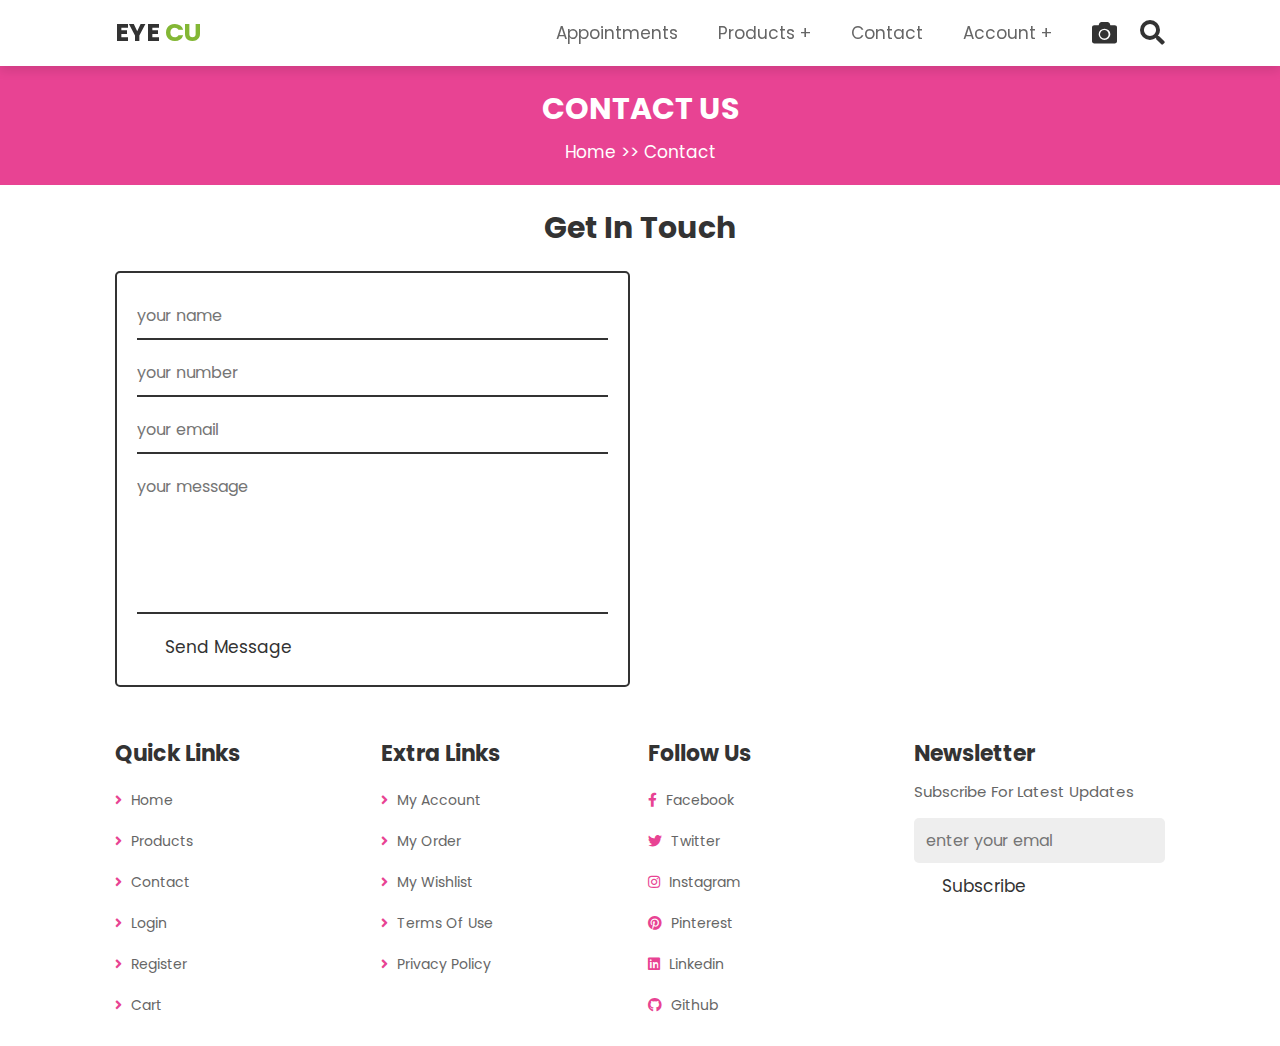
<file: Eye-CU/contact.html>
<!DOCTYPE html>
<html lang="en">
<head>
    <meta charset="UTF-8">
    <meta http-equiv="X-UA-Compatible" content="IE=edge">
    <meta name="viewport" content="width=device-width, initial-scale=1.0">
    <title>contact</title>

    <!-- font awesome cdn link  -->
    <link rel="stylesheet" href="https://cdnjs.cloudflare.com/ajax/libs/font-awesome/5.15.4/css/all.min.css">

    <!-- custom css file link  -->
    <link rel="stylesheet" href="css/style.css">

    <!-- custom js file link  -->
    <script src="js/script.js" defer></script>

</head>
<body>

<!-- header section starts  -->

<header class="header">

    <a href="home.html" class="logo">EYE <span>CU</span></a>

    <nav class="navbar">
        <ul>
            <li><a href="appointment.html">Appointments</a></li>
            <li><a href="#">products +</a>
                <ul>
                    <li><a href="eyeglasses.html">Eyeglasses</a></li>
                    <li><a href="sunglasses.html">Sunglasses</a></li>
                </ul>
            </li>
            <li><a href="contact.html">contact</a></li>
            <li><a href="#">account +</a>
                <ul>
                    <li><a href="login.html">login</a></li>
                    <li><a href="register.html">register</a></li>
                </ul>
            </li>
        </ul>
    </nav>

    <div class="icons">
        <a href="camera.html" class="fa fa-camera"></a>
        <div id="menu-btn" class="fas fa-bars"></div>
        <div id="search-btn" class="fas fa-search"></div>
    </div>

    <form action="" class="search-form">
        <input type="search" name="" placeholder="search here..." id="search-box">
        <label for="search-box" class="fas fa-search"></label>
    </form>

</header>

<!-- header section ends -->

<!-- header section  -->

<section class="heading">
    <h1>contact us</h1>
    <p> <a href="home.html">home</a> >> contact </p>
</section>

<!-- header section -->

<!-- contact section starts  -->

<section class="contact">

    <h1 class="title"> get in touch </h1>

    <div class="row">

        <form action="">
            <input type="text" placeholder="your name" class="box">
            <input type="number" placeholder="your number" class="box">
            <input type="email" placeholder="your email" class="box">
            <textarea name="" placeholder="your message" id="" cols="30" rows="10"></textarea>
            <input type="submit" value="send message" class="btn">
        </form>

        <!-- <iframe class="map" src="https://www.google.com/maps/embed?pb=!1m18!1m12!1m3!1d15076.89592087332!2d72.8319697277345!3d19.14167056419224!2m3!1f0!2f0!3f0!3m2!1i1024!2i768!4f13.1!3m3!1m2!1s0x3be7b63aceef0c69%3A0x2aa80cf2287dfa3b!2sJogeshwari%20West%2C%20Mumbai%2C%20Maharashtra%20400047!5e0!3m2!1sen!2sin!4v1636210664473!5m2!1sen!2sin" allowfullscreen="" loading="lazy"></iframe> -->
        <iframe class='map' src="https://maps.google.com/maps?q=vatel,%20mauritius&t=&z=17&ie=UTF8&iwloc=&output=embed" frameborder="0" scrolling="no" marginheight="0" marginwidth="0"></iframe>
    </div>

</section>

<!-- contact section ends -->











<!-- footer section starts  -->

<section class="footer">

    <div class="box-container">

      <div class="box">
          <h3>quick links</h3>
          <a href="home.html"> <i class="fas fa-angle-right"></i> home</a>
          <a href="products.html"> <i class="fas fa-angle-right"></i> products</a>
          <a href="contact.html"> <i class="fas fa-angle-right"></i> contact</a>
          <a href="login.html"> <i class="fas fa-angle-right"></i> login</a>
          <a href="register.html"> <i class="fas fa-angle-right"></i> register</a>
          <a href="cart.html"> <i class="fas fa-angle-right"></i> cart</a>
      </div>

        <div class="box">
            <h3>extra links</h3>
            <a href="#"> <i class="fas fa-angle-right"></i> my account </a>
            <a href="#"> <i class="fas fa-angle-right"></i> my order </a>
            <a href="#"> <i class="fas fa-angle-right"></i> my wishlist </a>
            <a href="#"> <i class="fas fa-angle-right"></i> terms of use </a>
            <a href="#"> <i class="fas fa-angle-right"></i> privacy policy </a>
        </div>

        <div class="box">
            <h3>follow us</h3>
            <a href="#"> <i class="fab fa-facebook-f"></i> facebook </a>
            <a href="#"> <i class="fab fa-twitter"></i> twitter </a>
            <a href="#"> <i class="fab fa-instagram"></i> instagram </a>
            <a href="#"> <i class="fab fa-pinterest"></i> pinterest </a>
            <a href="#"> <i class="fab fa-linkedin"></i> linkedin </a>
            <a href="#"> <i class="fab fa-github"></i> github </a>
        </div>

        <div class="box">
            <h3>newsletter</h3>
            <p>subscribe for latest updates</p>
            <form action="">
                <input type="email" placeholder="enter your emal">
                <input type="submit" value="subscribe" class="btn">
            </form>
        </div>

    </div>


</section>

<!-- footer section ends -->

</body>
</html>
</file>
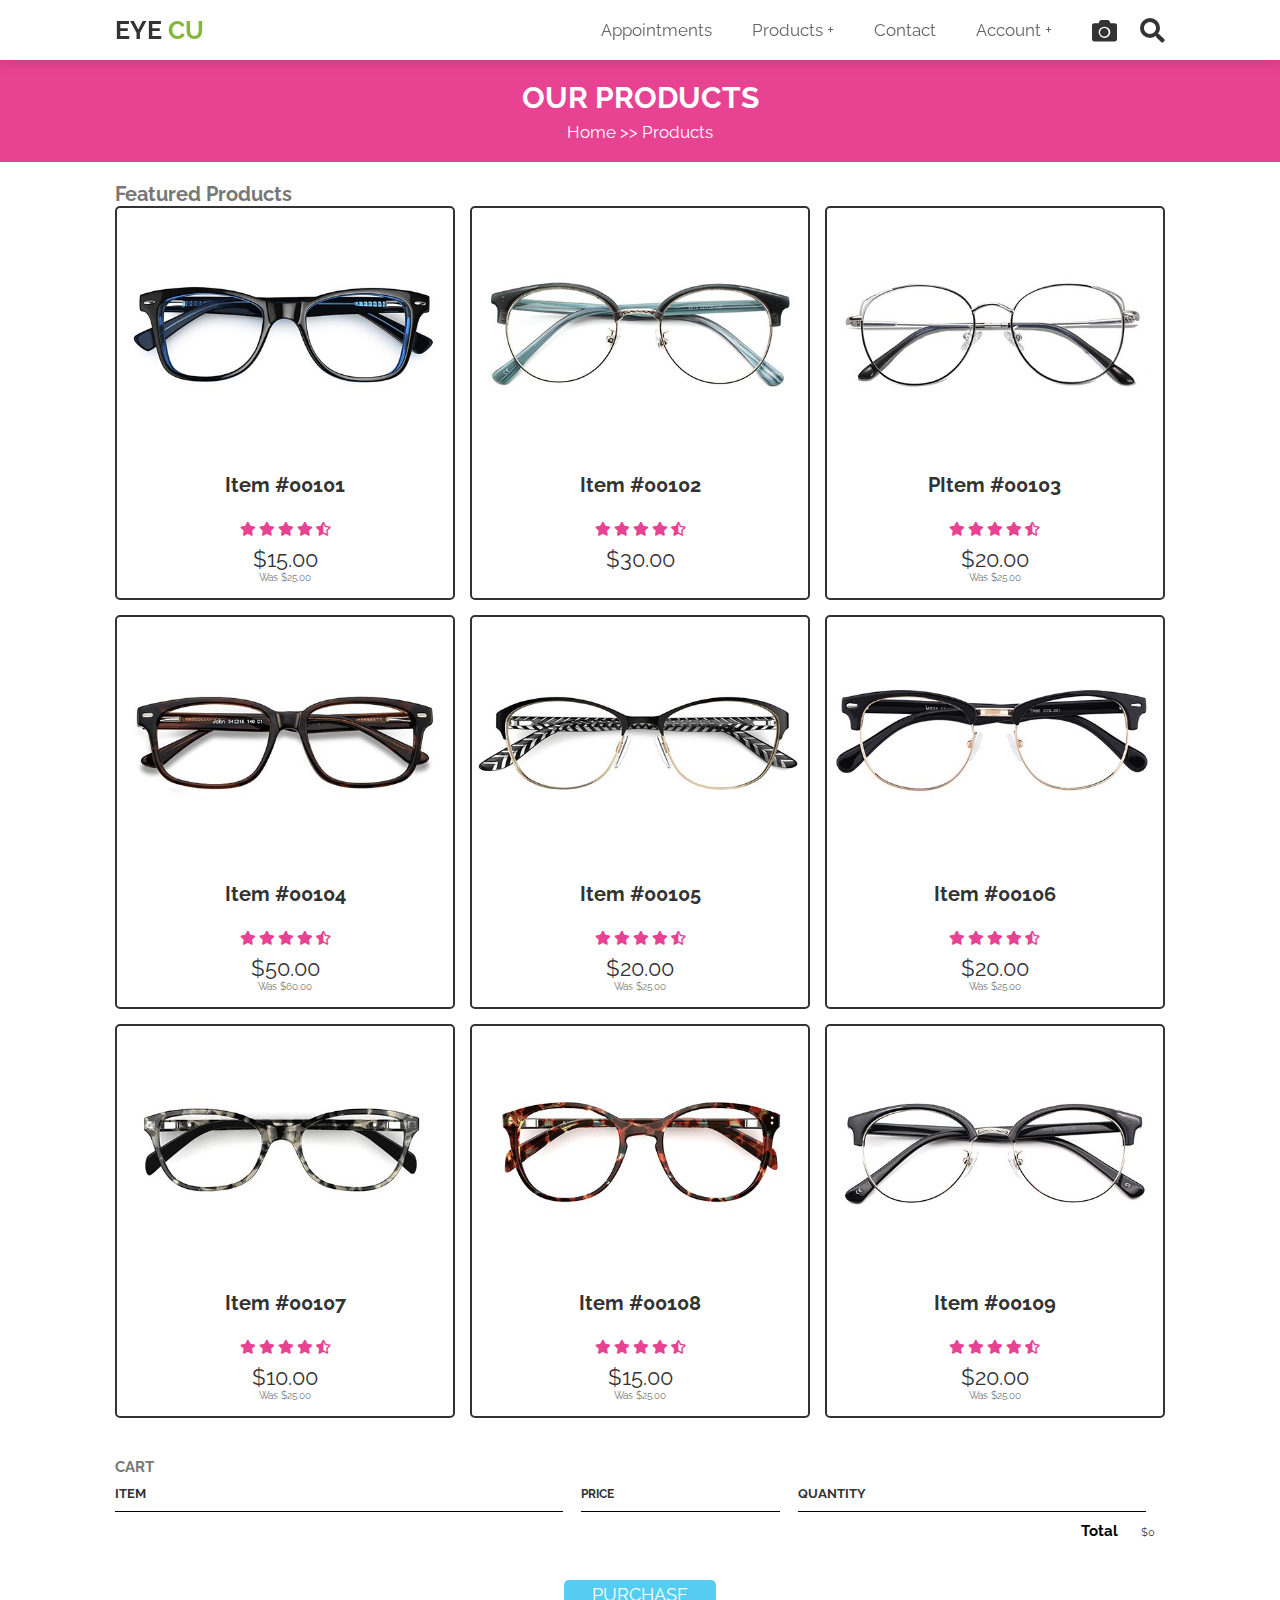
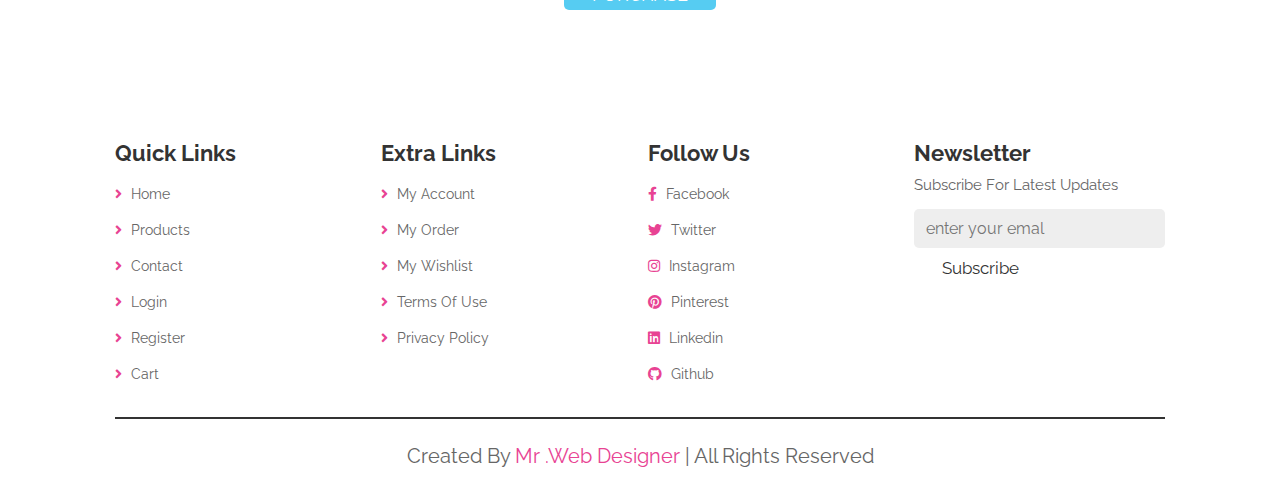
<file: Eye-CU/eyeglasses.html>
<!DOCTYPE html>
<html lang="en">
<head>
    <meta charset="UTF-8">
    <meta http-equiv="X-UA-Compatible" content="IE=edge">
    <meta name="viewport" content="width=device-width, initial-scale=1.0">
    <title>products</title>

    <!-- font awesome cdn link  -->
    <link rel="stylesheet" href="https://cdnjs.cloudflare.com/ajax/libs/font-awesome/5.15.4/css/all.min.css">

    <!-- custom css file link  -->
    <link rel="stylesheet" href="css/style.css">
    <link rel="stylesheet" href="css/cart.css">

    <!-- custom js file link  -->
    <script src="js/script.js" async></script>
    <script src="js/cart.js" async></script>

</head>
<body>

<!-- header section starts  -->

<header class="header">

    <a href="home.html" class="logo">EYE <span>CU</span></a>

    <nav class="navbar">
        <ul>
            <li><a href="appointment.html">Appointments</a></li>
            <li><a href="#">products +</a>
                <ul>
                    <li><a href="eyeglasses.html">Eyeglasses</a></li>
                    <li><a href="sunglasses.html">Sunglasses</a></li>
                </ul>
            </li>
            <li><a href="contact.html">contact</a></li>
            <li><a href="#">account +</a>
                <ul>
                    <li><a href="login.html">login</a></li>
                    <li><a href="register.html">register</a></li>
                </ul>
            </li>
        </ul>
    </nav>

    <div class="icons">
        <a href="camera.html" class="fa fa-camera"></a>
        <div id="menu-btn" class="fas fa-bars"></div>
        <div id="search-btn" class="fas fa-search"></div>
    </div>

    <form action="" class="search-form">
        <input type="search" name="" placeholder="search here..." id="search-box">
        <label for="search-box" class="fas fa-search"></label>
    </form>

</header>

<!-- header section ends -->

<!-- header section  -->

<section class="heading">
    <h1>our products</h1>
    <p> <a href="home.html">home</a> >> products </p>
</section>

<!-- header section -->

<!-- prodcuts section starts  -->

<section class="products">

    <h1 class="title_products"> featured products </h1>

    <div class="box-container" class="shop-items">

        <div class="box" class="shop-item">
            <div class="image">
                <div class="icons">
                    <button onclick="addToCartClicked(0)" class="btn btn-primary shop-item-button" type="button"><a class="fas fa-shopping-cart"></a></button>
                    <a href="#" class="fas fa-eye"></a>
                </div>
                <img src="images/product-1.jpg" alt="">
            </div>
            <div class="content">
                <h3 class="title">Item #00101</h3>
                <div class="stars">
                    <i class="fas fa-star"></i>
                    <i class="fas fa-star"></i>
                    <i class="fas fa-star"></i>
                    <i class="fas fa-star"></i>
                    <i class="fas fa-star-half-alt"></i>
                </div>
                <div class="price">$15.00 </div><span>was $25.00</span>
            </div>
        </div>

        <div class="box" class="shop-item">
            <div class="image">
                <div class="icons">
                   <button onclick="addToCartClicked(1)" class="btn btn-primary shop-item-button" type="button"><a class="fas fa-shopping-cart"></a></button>
                    <a href="#" class="fas fa-eye"></a>
                </div>
                <img src="images/product-2.jpg" alt="">
            </div>
            <div class="content">
                <h3 class="title">Item #00102</h3>
                <div class="stars">
                    <i class="fas fa-star"></i>
                    <i class="fas fa-star"></i>
                    <i class="fas fa-star"></i>
                    <i class="fas fa-star"></i>
                    <i class="fas fa-star-half-alt"></i>
                </div>
                <div class="price">$30.00 </div>
            </div>
        </div>

        <div class="box" class="shop-item">
            <div class="image">
                <div class="icons">
                    <button onclick="addToCartClicked(2)" class="btn btn-primary shop-item-button" type="button"><a class="fas fa-shopping-cart"></a></button>
                    <a href="#" class="fas fa-eye"></a>
                </div>
                <img src="images/product-3.jpg" alt="">
            </div>
            <div class="content">
                <h3 class="title">pItem #00103</h3>
                <div class="stars">
                    <i class="fas fa-star"></i>
                    <i class="fas fa-star"></i>
                    <i class="fas fa-star"></i>
                    <i class="fas fa-star"></i>
                    <i class="fas fa-star-half-alt"></i>
                </div>
                <div class="price">$20.00 </div><span>was $25.00</span>
            </div>
        </div>

        <div class="box" class="shop-item">
            <div class="image">
                <div class="icons">
                    <button onclick="addToCartClicked(3)" class="btn btn-primary shop-item-button" type="button"><a class="fas fa-shopping-cart"></a></button>
                    <a href="#" class="fas fa-eye"></a>
                </div>
                <img src="images/product-4.jpg" alt="">
            </div>
            <div class="content">
                <h3 class="title">Item #00104</h3>
                <div class="stars">
                    <i class="fas fa-star"></i>
                    <i class="fas fa-star"></i>
                    <i class="fas fa-star"></i>
                    <i class="fas fa-star"></i>
                    <i class="fas fa-star-half-alt"></i>
                </div>
                <div class="price">$50.00 </div><span>was $60.00</span>
            </div>
        </div>

        <div class="box" class="shop-item">
            <div class="image">
                <div class="icons">
                    <button onclick="addToCartClicked(4)" class="btn btn-primary shop-item-button" type="button"><a class="fas fa-shopping-cart"></a></button>
                    <a href="#" class="fas fa-eye"></a>
                </div>
                <img src="images/product-5.jpg" alt="">
            </div>
            <div class="content">
                <h3 class="title">Item #00105</h3>
                <div class="stars">
                    <i class="fas fa-star"></i>
                    <i class="fas fa-star"></i>
                    <i class="fas fa-star"></i>
                    <i class="fas fa-star"></i>
                    <i class="fas fa-star-half-alt"></i>
                </div>
                <div class="price">$20.00 </div><span>was $25.00</span>
            </div>
        </div>

        <div class="box" class="shop-item">
            <div class="image">
                <div class="icons">
                    <button onclick="addToCartClicked(5)" class="btn btn-primary shop-item-button" type="button"><a class="fas fa-shopping-cart"></a></button>
                    <a href="#" class="fas fa-eye"></a>
                </div>
                <img src="images/product-6.jpg" alt="">
            </div>
            <div class="content">
                <h3 class="title">Item #00106</h3>
                <div class="stars">
                    <i class="fas fa-star"></i>
                    <i class="fas fa-star"></i>
                    <i class="fas fa-star"></i>
                    <i class="fas fa-star"></i>
                    <i class="fas fa-star-half-alt"></i>
                </div>
                <div class="price">$20.00 </div><span>was $25.00</span>
            </div>
        </div>

        <div class="box" class="shop-item">
            <div class="image">
                <div class="icons">
                    <button onclick="addToCartClicked(6)" class="btn btn-primary shop-item-button" type="button"><a class="fas fa-shopping-cart"></a></button>
                    <a href="#" class="fas fa-eye"></a>
                </div>
                <img src="images/product-7.jpg" alt="">
            </div>
            <div class="content">
                <h3 class="title">Item #00107</h3>
                <div class="stars">
                    <i class="fas fa-star"></i>
                    <i class="fas fa-star"></i>
                    <i class="fas fa-star"></i>
                    <i class="fas fa-star"></i>
                    <i class="fas fa-star-half-alt"></i>
                </div>
                <div class="price">$10.00 </div><span>was $25.00</span>
            </div>
        </div>

        <div class="box" class="shop-item">
            <div class="image">
                <div class="icons">
                    <button onclick="addToCartClicked(7)" class="btn btn-primary shop-item-button" type="button"><a class="fas fa-shopping-cart"></a></button>
                    <a href="#" class="fas fa-eye"></a>
                </div>
                <img src="images/product-8.jpg" alt="">
            </div>
            <div class="content">
                <h3 class="title">Item #00108</h3>
                <div class="stars">
                    <i class="fas fa-star"></i>
                    <i class="fas fa-star"></i>
                    <i class="fas fa-star"></i>
                    <i class="fas fa-star"></i>
                    <i class="fas fa-star-half-alt"></i>
                </div>
                <div class="price">$15.00 </div><span>was $25.00</span>
            </div>
        </div>

        <div class="box" class="shop-item">
            <div class="image">
                <div class="icons">
                    <button onclick="addToCartClicked(8)" class="btn btn-primary shop-item-button" type="button"><a class="fas fa-shopping-cart"></a></button>
                    <a href="#" class="fas fa-eye"></a>
                </div>
                <img src="images/product-9.jpg" alt="">
            </div>
            <div class="content">
                <h3 class="title">Item #00109</h3>
                <div class="stars">
                    <i class="fas fa-star"></i>
                    <i class="fas fa-star"></i>
                    <i class="fas fa-star"></i>
                    <i class="fas fa-star"></i>
                    <i class="fas fa-star-half-alt"></i>
                </div>
                <div class="price">$20.00 </div><span>was $25.00</span>
            </div>
        </div>

    </div>

</section>

<!-- prodcuts section ends -->


<!-- cart section starts -->

<section class="container content-section">
            <h2 class="section-header">CART</h2>
            <div class="cart-row">
                <span class="cart-item cart-header cart-column">ITEM</span>
                <span class="cart-price cart-header cart-column">PRICE</span>
                <span class="cart-quantity cart-header cart-column">QUANTITY</span>
            </div>
            <div class="cart-items">
            </div>
            <div class="cart-total">
                <strong class="cart-total-title">Total</strong>
                <span class="cart-total-price">$0</span>
            </div>
            <button class="btn btn-primary btn-purchase" type="button" style="color: white;
    background-color: #56CCF2;">PURCHASE</button>
        </section>

<!-- cart section ends -->


<!-- footer section starts  -->

<section class="footer">

    <div class="box-container">

      <div class="box">
          <h3>quick links</h3>
          <a href="home.html"> <i class="fas fa-angle-right"></i> home</a>
          <a href="products.html"> <i class="fas fa-angle-right"></i> products</a>
          <a href="contact.html"> <i class="fas fa-angle-right"></i> contact</a>
          <a href="login.html"> <i class="fas fa-angle-right"></i> login</a>
          <a href="register.html"> <i class="fas fa-angle-right"></i> register</a>
          <a href="cart.html"> <i class="fas fa-angle-right"></i> cart</a>
      </div>

        <div class="box">
            <h3>extra links</h3>
            <a href="#"> <i class="fas fa-angle-right"></i> my account </a>
            <a href="#"> <i class="fas fa-angle-right"></i> my order </a>
            <a href="#"> <i class="fas fa-angle-right"></i> my wishlist </a>
            <a href="#"> <i class="fas fa-angle-right"></i> terms of use </a>
            <a href="#"> <i class="fas fa-angle-right"></i> privacy policy </a>
        </div>

        <div class="box">
            <h3>follow us</h3>
            <a href="#"> <i class="fab fa-facebook-f"></i> facebook </a>
            <a href="#"> <i class="fab fa-twitter"></i> twitter </a>
            <a href="#"> <i class="fab fa-instagram"></i> instagram </a>
            <a href="#"> <i class="fab fa-pinterest"></i> pinterest </a>
            <a href="#"> <i class="fab fa-linkedin"></i> linkedin </a>
            <a href="#"> <i class="fab fa-github"></i> github </a>
        </div>

        <div class="box">
            <h3>newsletter</h3>
            <p>subscribe for latest updates</p>
            <form action="">
                <input type="email" placeholder="enter your emal">
                <input type="submit" value="subscribe" class="btn">
            </form>
        </div>

    </div>

    <div class="credit"> created by <span>mr .web designer</span> | all rights reserved </div>

</section>

<!-- footer section ends -->

</body>
</html>
</file>
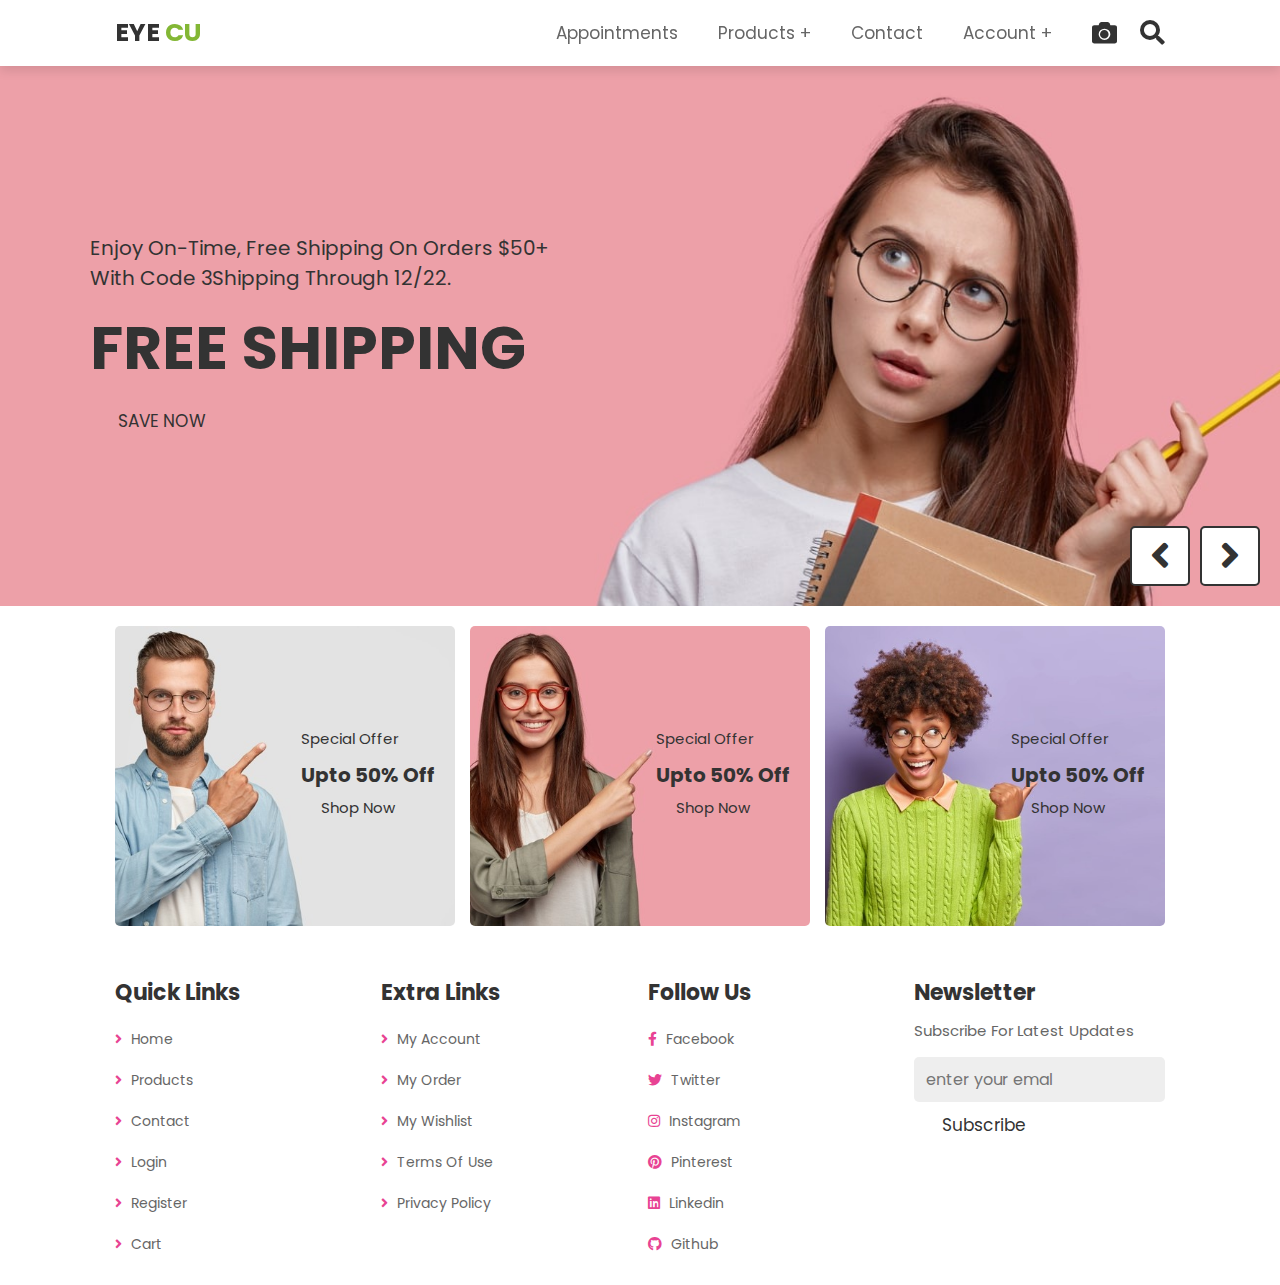
<file: Eye-CU/home.html>
<!DOCTYPE html>
<html lang="en">
<head>
    <meta charset="UTF-8">
    <meta http-equiv="X-UA-Compatible" content="IE=edge">
    <meta name="viewport" content="width=device-width, initial-scale=1.0">
    <title>home</title>

    <!-- font awesome cdn link  -->
    <link rel="stylesheet" href="https://cdnjs.cloudflare.com/ajax/libs/font-awesome/5.15.4/css/all.min.css">

    <!-- custom css file link  -->
    <link rel="stylesheet" href="css/style.css">

    <!-- custom js file link  -->
    <script src="js/script.js" defer></script>

</head>
<body>

<!-- header section starts  -->

<header class="header">

    <a href="home.html" class="logo">EYE <span>CU</span></a>

    <nav class="navbar">
        <ul>
            <li><a href="appointment.html">Appointments</a></li>
            <li><a href="#">products +</a>
                <ul>
                    <li><a href="eyeglasses.html">Eyeglasses</a></li>
                    <li><a href="sunglasses.html">Sunglasses</a></li>
                </ul>
            </li>
            <li><a href="contact.html">contact</a></li>
            <li><a href="#">account +</a>
                <ul>
                    <li><a href="login.html">login</a></li>
                    <li><a href="register.html">register</a></li>
                </ul>
            </li>
        </ul>
    </nav>

    <div class="icons">
        <a href="camera.html" class="fa fa-camera"></a>
        <div id="menu-btn" class="fas fa-bars"></div>
        <div id="search-btn" class="fas fa-search"></div>
    </div>

    <form action="" class="search-form">
        <input type="search" name="" placeholder="search here..." id="search-box">
        <label for="search-box" class="fas fa-search"></label>
    </form>

</header>

<!-- header section ends -->

<!-- home section starts      -->

<section class="home">

    <div class="slide active" style="background: url(images/home-bg-1.png) no-repeat;">
        <div class="content">
            <span>Enjoy on-time, free shipping on orders $50+ <br> with code 3Shipping through 12/22.</span>
            <h3>Free Shipping</h3>
            <a href="#" class="btn">SAVE NOW</a>
        </div>
    </div>

    <div class="slide" style="background: url(images/home-bg-2.png) no-repeat;">
        <div class="content">
            <span>Tag your Instagram photo with <br> #justgotoutfromEYECU for a chance <br> to be featured here.</span>
            <h3>Fan Favorites</h3>
            <a href="#" class="btn">shop now</a>
        </div>
    </div>

    <div class="slide" style="background: url(images/home-bg-3.png) no-repeat;">
        <div class="content">
            <span>Try our new Gift Cards</span>
            <h3>Holiday Gift <br> Guide 2021</h3>
            <a href="#" class="btn">shop now</a>
        </div>
    </div>

    <div id="next-slide" onclick="next()" class="fas fa-angle-right"></div>
    <div id="prev-slide" onclick="prev()" class="fas fa-angle-left"></div>

</section>

<!-- home section ends     -->

<!-- banner section starts  -->

<section class="banner">

    <div class="box">
        <img src="images/banner-1.jpg" alt="">
        <div class="content">
            <span>special offer</span>
            <h3>upto 50% off</h3>
            <a href="#" class="btn">shop now</a>
        </div>
    </div>

    <div class="box">
        <img src="images/banner-2.jpg" alt="">
        <div class="content">
            <span>special offer</span>
            <h3>upto 50% off</h3>
            <a href="#" class="btn">shop now</a>
        </div>
    </div>

    <div class="box">
        <img src="images/banner-3.jpg" alt="">
        <div class="content">
            <span>special offer</span>
            <h3>upto 50% off</h3>
            <a href="#" class="btn">shop now</a>
        </div>
    </div>

</section>

<!-- banner section ends -->











<!-- footer section starts  -->

<section class="footer">

    <div class="box-container">

        <div class="box">
            <h3>quick links</h3>
            <a href="home.html"> <i class="fas fa-angle-right"></i> home</a>
            <a href="products.html"> <i class="fas fa-angle-right"></i> products</a>
            <a href="contact.html"> <i class="fas fa-angle-right"></i> contact</a>
            <a href="login.html"> <i class="fas fa-angle-right"></i> login</a>
            <a href="register.html"> <i class="fas fa-angle-right"></i> register</a>
            <a href="cart.html"> <i class="fas fa-angle-right"></i> cart</a>
        </div>

        <div class="box">
            <h3>extra links</h3>
            <a href="#"> <i class="fas fa-angle-right"></i> my account </a>
            <a href="#"> <i class="fas fa-angle-right"></i> my order </a>
            <a href="#"> <i class="fas fa-angle-right"></i> my wishlist </a>
            <a href="#"> <i class="fas fa-angle-right"></i> terms of use </a>
            <a href="#"> <i class="fas fa-angle-right"></i> privacy policy </a>
        </div>

        <div class="box">
            <h3>follow us</h3>
            <a href="#"> <i class="fab fa-facebook-f"></i> facebook </a>
            <a href="#"> <i class="fab fa-twitter"></i> twitter </a>
            <a href="#"> <i class="fab fa-instagram"></i> instagram </a>
            <a href="#"> <i class="fab fa-pinterest"></i> pinterest </a>
            <a href="#"> <i class="fab fa-linkedin"></i> linkedin </a>
            <a href="#"> <i class="fab fa-github"></i> github </a>
        </div>

        <div class="box">
            <h3>newsletter</h3>
            <p>subscribe for latest updates</p>
            <form action="">
                <input type="email" placeholder="enter your emal">
                <input type="submit" value="subscribe" class="btn">
            </form>
        </div>

    </div>


</section>

<!-- footer section ends -->

</body>
</html>
</file>
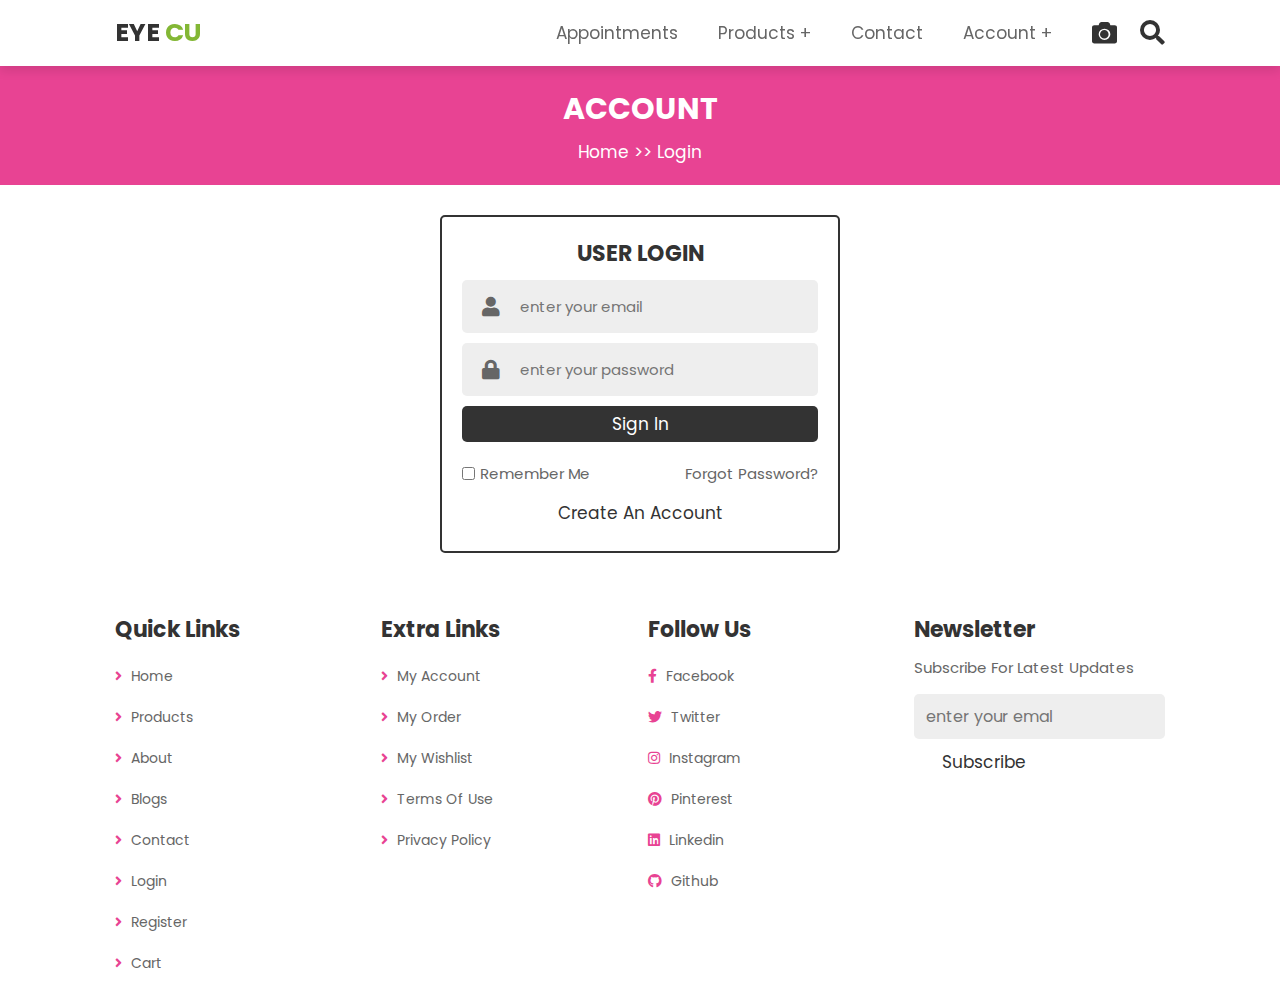
<file: Eye-CU/login.html>
<!DOCTYPE html>
<html lang="en">
<head>
    <meta charset="UTF-8">
    <meta http-equiv="X-UA-Compatible" content="IE=edge">
    <meta name="viewport" content="width=device-width, initial-scale=1.0">
    <title>login</title>

    <!-- font awesome cdn link  -->
    <link rel="stylesheet" href="https://cdnjs.cloudflare.com/ajax/libs/font-awesome/5.15.4/css/all.min.css">

    <!-- custom css file link  -->
    <link rel="stylesheet" href="css/style.css">

    <!-- custom js file link  -->
    <script src="js/script.js" defer></script>

</head>
<body>

<!-- header section starts  -->

<header class="header">

    <a href="home.html" class="logo">EYE <span>CU</span></a>

    <nav class="navbar">
        <ul>
            <li><a href="appointment.html">Appointments</a></li>
            <li><a href="#">products +</a>
                <ul>
                    <li><a href="eyeglasses.html">Eyeglasses</a></li>
                    <li><a href="sunglasses.html">Sunglasses</a></li>
                </ul>
            </li>
            <li><a href="contact.html">contact</a></li>
            <li><a href="#">account +</a>
                <ul>
                    <li><a href="login.html">login</a></li>
                    <li><a href="register.html">register</a></li>
                </ul>
            </li>
        </ul>
    </nav>

    <div class="icons">
        <a href="camera.html" class="fa fa-camera"></a>
        <div id="menu-btn" class="fas fa-bars"></div>
        <div id="search-btn" class="fas fa-search"></div>
    </div>

    <form action="" class="search-form">
        <input type="search" name="" placeholder="search here..." id="search-box">
        <label for="search-box" class="fas fa-search"></label>
    </form>

</header>

<!-- header section ends -->

<!-- header section  -->

<section class="heading">
    <h1>account</h1>
    <p> <a href="home.html">home</a> >> login </p>
</section>

<!-- header section -->

<!-- login form section starts -->

<section class="login-form">

    <form action="">
        <h3>user login</h3>
        <div class="inputBox">
            <span class="fas fa-user"></span>
            <input type="email" name="" placeholder="enter your email" id="">
        </div>
        <div class="inputBox">
            <span class="fas fa-lock"></span>
            <input type="password" name="" placeholder="enter your password" id="">
        </div>
        <input type="submit" value="sign in" class="btn">
        <div class="flex">
            <input type="checkbox" name="" id="remember-me">
            <label for="remember-me">remember me</label>
            <a href="#">forgot password?</a>
        </div>
        <a href="register.html" class="btn">create an account</a>
    </form>

</section>
<!-- login form section ends -->











<!-- footer section starts  -->

<section class="footer">

    <div class="box-container">

        <div class="box">
            <h3>quick links</h3>
            <a href="home.html"> <i class="fas fa-angle-right"></i> home</a>
            <a href="products.html"> <i class="fas fa-angle-right"></i> products</a>
            <a href="about.html"> <i class="fas fa-angle-right"></i> about</a>
            <a href="blogs.html"> <i class="fas fa-angle-right"></i> blogs</a>
            <a href="contact.html"> <i class="fas fa-angle-right"></i> contact</a>
            <a href="login.html"> <i class="fas fa-angle-right"></i> login</a>
            <a href="register.html"> <i class="fas fa-angle-right"></i> register</a>
            <a href="cart.html"> <i class="fas fa-angle-right"></i> cart</a>
        </div>

        <div class="box">
            <h3>extra links</h3>
            <a href="#"> <i class="fas fa-angle-right"></i> my account </a>
            <a href="#"> <i class="fas fa-angle-right"></i> my order </a>
            <a href="#"> <i class="fas fa-angle-right"></i> my wishlist </a>
            <a href="#"> <i class="fas fa-angle-right"></i> terms of use </a>
            <a href="#"> <i class="fas fa-angle-right"></i> privacy policy </a>
        </div>

        <div class="box">
            <h3>follow us</h3>
            <a href="#"> <i class="fab fa-facebook-f"></i> facebook </a>
            <a href="#"> <i class="fab fa-twitter"></i> twitter </a>
            <a href="#"> <i class="fab fa-instagram"></i> instagram </a>
            <a href="#"> <i class="fab fa-pinterest"></i> pinterest </a>
            <a href="#"> <i class="fab fa-linkedin"></i> linkedin </a>
            <a href="#"> <i class="fab fa-github"></i> github </a>
        </div>

        <div class="box">
            <h3>newsletter</h3>
            <p>subscribe for latest updates</p>
            <form action="">
                <input type="email" placeholder="enter your emal">
                <input type="submit" value="subscribe" class="btn">
            </form>
        </div>

    </div>


</section>

<!-- footer section ends -->

</body>
</html>
</file>
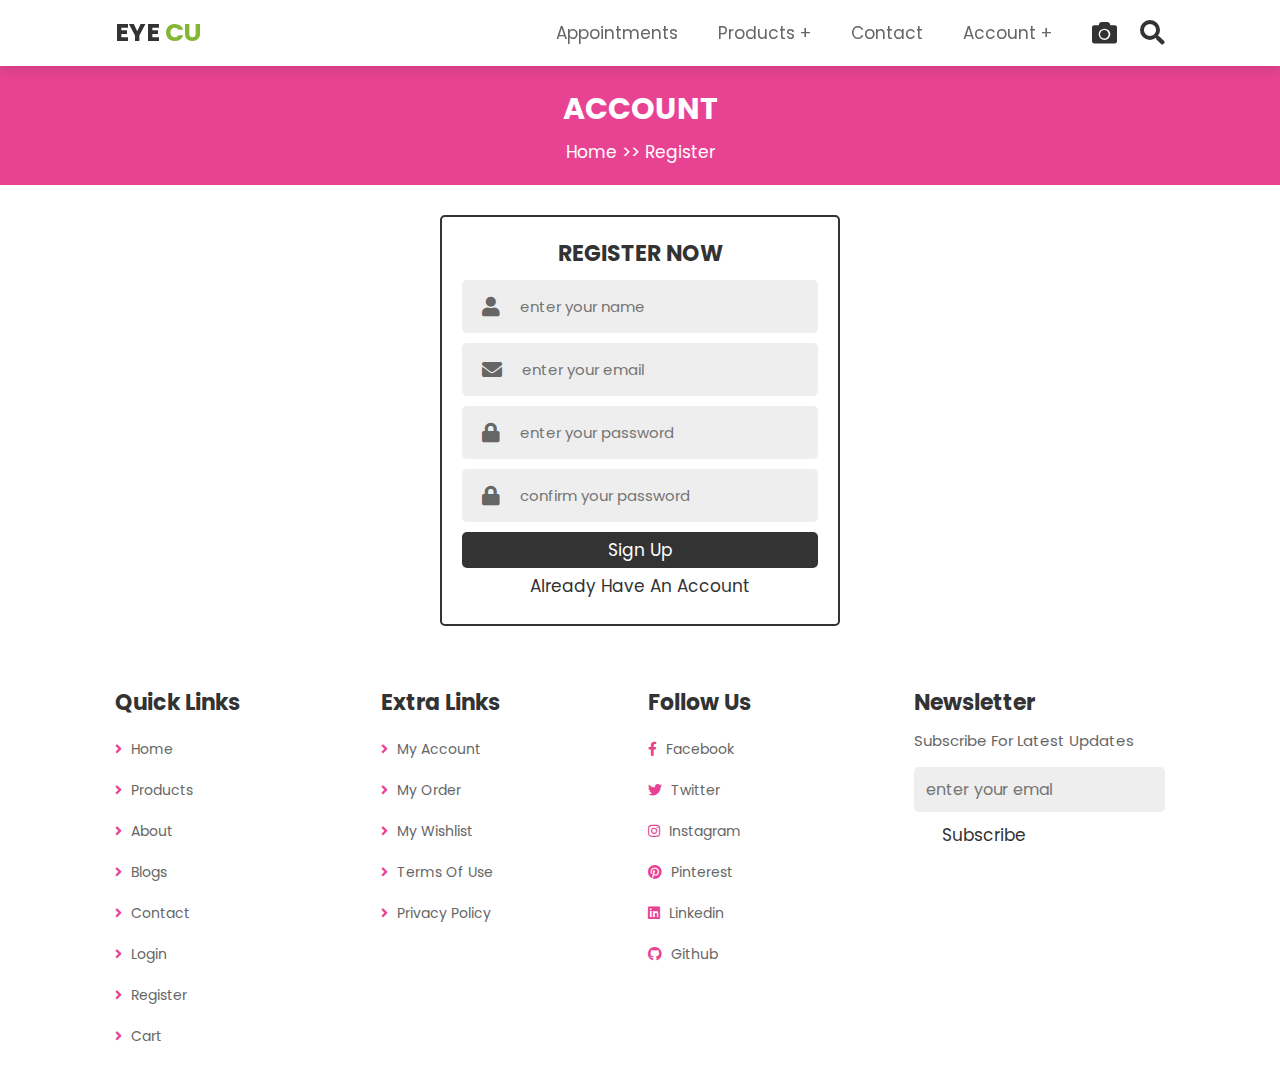
<file: Eye-CU/register.html>
<!DOCTYPE html>
<html lang="en">
<head>
    <meta charset="UTF-8">
    <meta http-equiv="X-UA-Compatible" content="IE=edge">
    <meta name="viewport" content="width=device-width, initial-scale=1.0">
    <title>register</title>

    <!-- font awesome cdn link  -->
    <link rel="stylesheet" href="https://cdnjs.cloudflare.com/ajax/libs/font-awesome/5.15.4/css/all.min.css">

    <!-- custom css file link  -->
    <link rel="stylesheet" href="css/style.css">

    <!-- custom js file link  -->
    <script src="js/script.js" defer></script>

</head>
<body>

<!-- header section starts  -->

<header class="header">

    <a href="home.html" class="logo">EYE <span>CU</span></a>

    <nav class="navbar">
        <ul>
            <li><a href="appointment.html">Appointments</a></li>
            <li><a href="#">products +</a>
                <ul>
                    <li><a href="eyeglasses.html">Eyeglasses</a></li>
                    <li><a href="sunglasses.html">Sunglasses</a></li>
                </ul>
            </li>
            <li><a href="contact.html">contact</a></li>
            <li><a href="#">account +</a>
                <ul>
                    <li><a href="login.html">login</a></li>
                    <li><a href="register.html">register</a></li>
                </ul>
            </li>
        </ul>
    </nav>

    <div class="icons">
        <a href="camera.html" class="fa fa-camera"></a>
        <div id="menu-btn" class="fas fa-bars"></div>
        <div id="search-btn" class="fas fa-search"></div>
    </div>

    <form action="" class="search-form">
        <input type="search" name="" placeholder="search here..." id="search-box">
        <label for="search-box" class="fas fa-search"></label>
    </form>

</header>

<!-- header section ends -->

<!-- header section  -->

<section class="heading">
    <h1>account</h1>
    <p> <a href="home.html">home</a> >> register </p>
</section>

<!-- header section -->

<!-- header section -->

<!-- register form section starts -->

<section class="register-form">

    <form action="">
        <h3>register now</h3>
        <div class="inputBox">
            <span class="fas fa-user"></span>
            <input type="text" name="" placeholder="enter your name" id="">
        </div>
        <div class="inputBox">
            <span class="fas fa-envelope"></span>
            <input type="email" name="" placeholder="enter your email" id="">
        </div>
        <div class="inputBox">
            <span class="fas fa-lock"></span>
            <input type="password" name="" placeholder="enter your password" id="">
        </div>
        <div class="inputBox">
            <span class="fas fa-lock"></span>
            <input type="password" name="" placeholder="confirm your password" id="">
        </div>
        <input type="submit" value="sign up" class="btn">
        <a href="login.html" class="btn">already have an account</a>
    </form>

</section>

<!-- register form section ends -->












<!-- footer section starts  -->

<section class="footer">

    <div class="box-container">

        <div class="box">
            <h3>quick links</h3>
            <a href="home.html"> <i class="fas fa-angle-right"></i> home</a>
            <a href="products.html"> <i class="fas fa-angle-right"></i> products</a>
            <a href="about.html"> <i class="fas fa-angle-right"></i> about</a>
            <a href="blogs.html"> <i class="fas fa-angle-right"></i> blogs</a>
            <a href="contact.html"> <i class="fas fa-angle-right"></i> contact</a>
            <a href="login.html"> <i class="fas fa-angle-right"></i> login</a>
            <a href="register.html"> <i class="fas fa-angle-right"></i> register</a>
            <a href="cart.html"> <i class="fas fa-angle-right"></i> cart</a>
        </div>

        <div class="box">
            <h3>extra links</h3>
            <a href="#"> <i class="fas fa-angle-right"></i> my account </a>
            <a href="#"> <i class="fas fa-angle-right"></i> my order </a>
            <a href="#"> <i class="fas fa-angle-right"></i> my wishlist </a>
            <a href="#"> <i class="fas fa-angle-right"></i> terms of use </a>
            <a href="#"> <i class="fas fa-angle-right"></i> privacy policy </a>
        </div>

        <div class="box">
            <h3>follow us</h3>
            <a href="#"> <i class="fab fa-facebook-f"></i> facebook </a>
            <a href="#"> <i class="fab fa-twitter"></i> twitter </a>
            <a href="#"> <i class="fab fa-instagram"></i> instagram </a>
            <a href="#"> <i class="fab fa-pinterest"></i> pinterest </a>
            <a href="#"> <i class="fab fa-linkedin"></i> linkedin </a>
            <a href="#"> <i class="fab fa-github"></i> github </a>
        </div>

        <div class="box">
            <h3>newsletter</h3>
            <p>subscribe for latest updates</p>
            <form action="">
                <input type="email" placeholder="enter your emal">
                <input type="submit" value="subscribe" class="btn">
            </form>
        </div>

    </div>


</section>

<!-- footer section ends -->

</body>
</html>
</file>
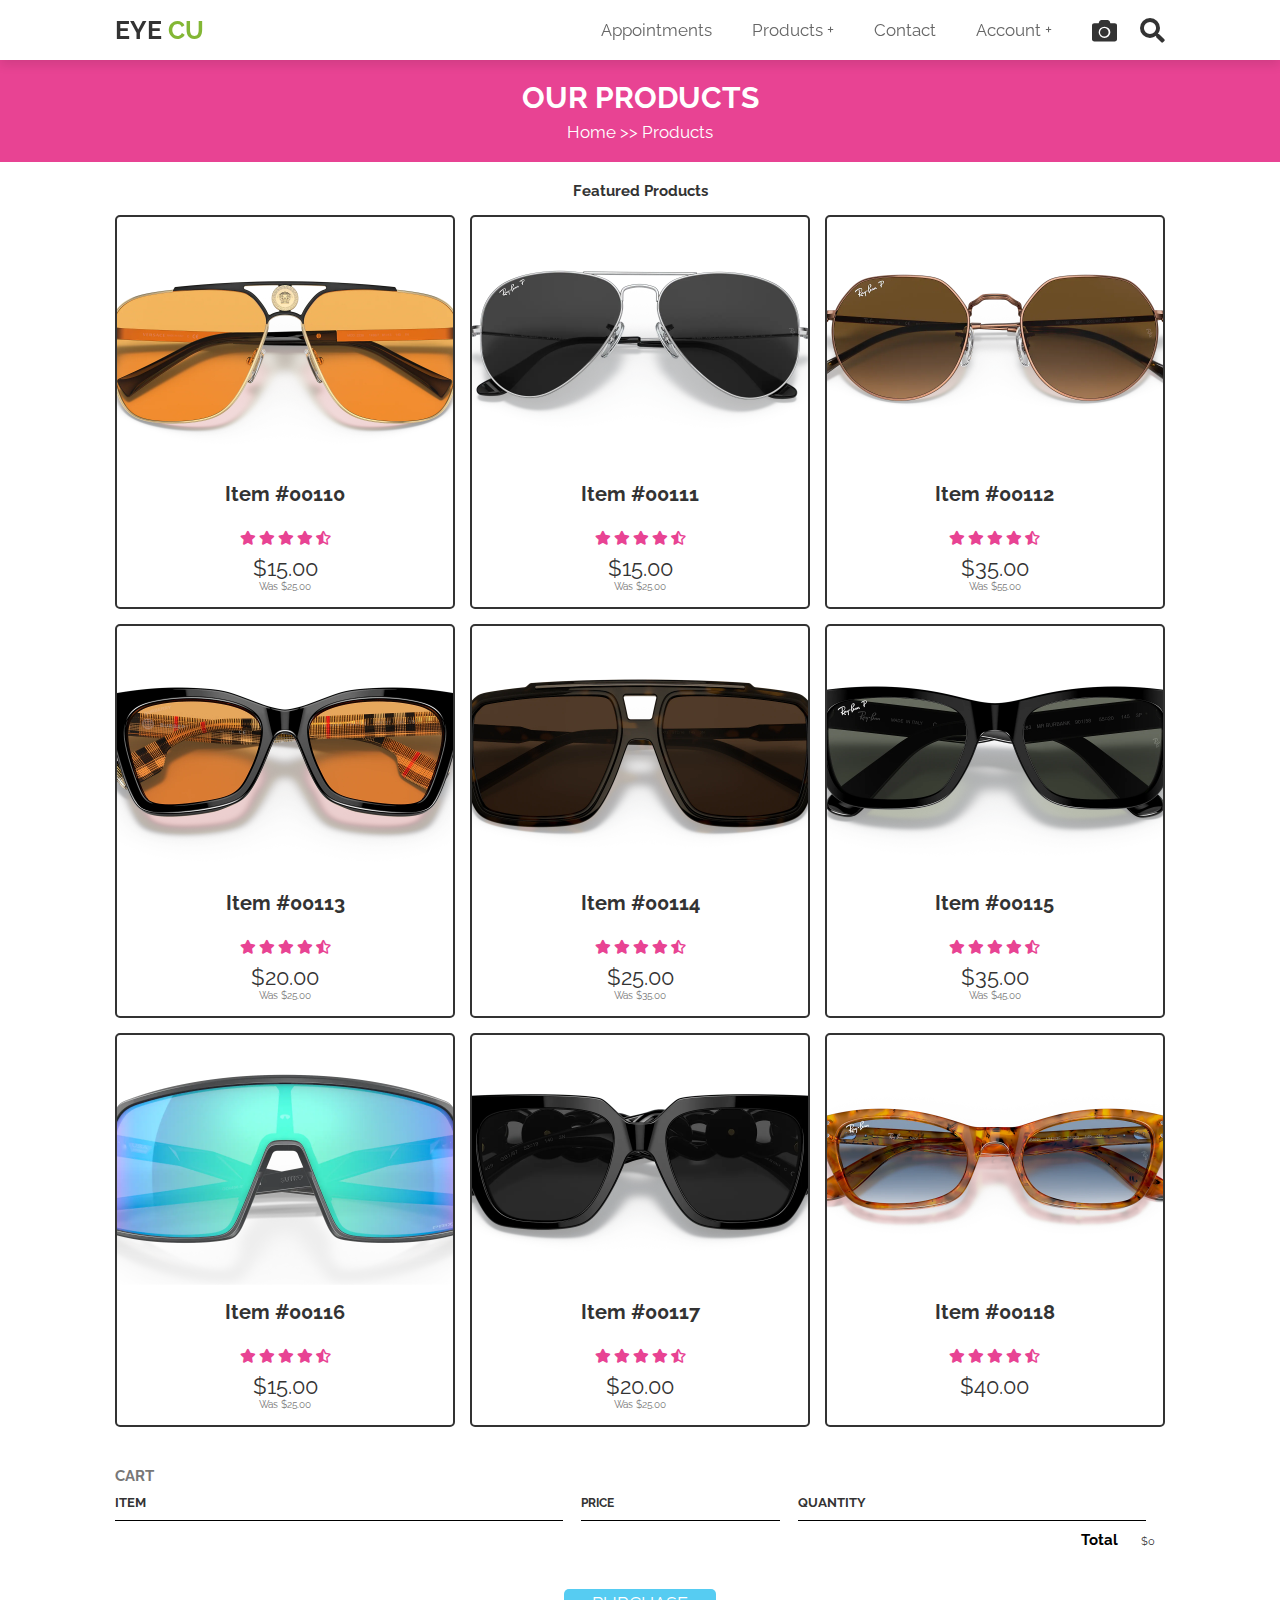
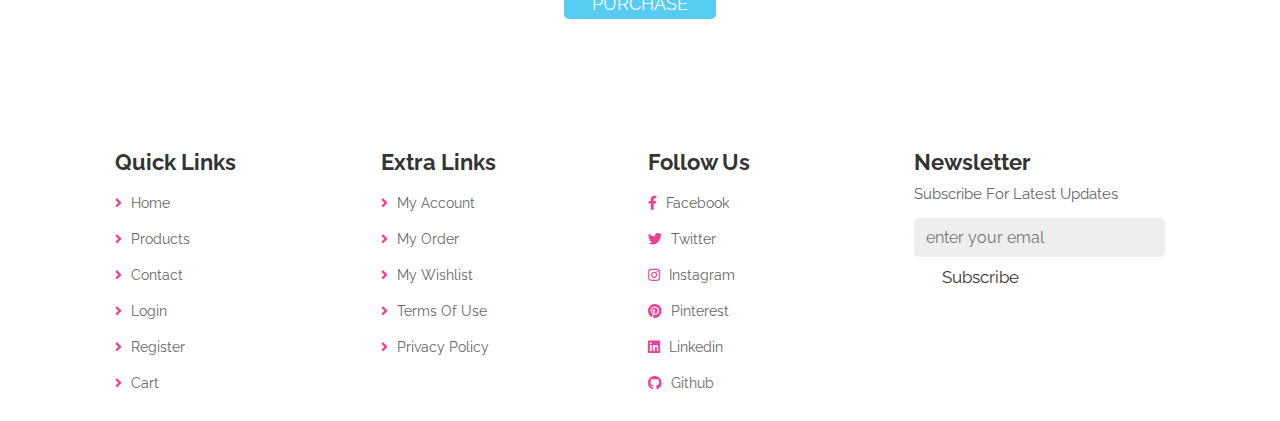
<file: Eye-CU/sunglasses.html>
<!DOCTYPE html>
<html lang="en">
<head>
    <meta charset="UTF-8">
    <meta http-equiv="X-UA-Compatible" content="IE=edge">
    <meta name="viewport" content="width=device-width, initial-scale=1.0">
    <title>products</title>

    <!-- font awesome cdn link  -->
    <link rel="stylesheet" href="https://cdnjs.cloudflare.com/ajax/libs/font-awesome/5.15.4/css/all.min.css">

    <!-- custom css file link  -->
    <link rel="stylesheet" href="css/style.css">
    <link rel="stylesheet" href="css/cart.css">

    <!-- custom js file link  -->
    <script src="js/script.js" async></script>
    <script src="js/cart.js" async></script>

</head>
<body>

<!-- header section starts  -->

<header class="header">

    <a href="home.html" class="logo">EYE <span>CU</span></a>

    <nav class="navbar">
        <ul>
            <li><a href="appointment.html">Appointments</a></li>
            <li><a href="#">products +</a>
                <ul>
                    <li><a href="eyeglasses.html">Eyeglasses</a></li>
                    <li><a href="sunglasses.html">Sunglasses</a></li>
                </ul>
            </li>
            <li><a href="contact.html">contact</a></li>
            <li><a href="#">account +</a>
                <ul>
                    <li><a href="login.html">login</a></li>
                    <li><a href="register.html">register</a></li>
                </ul>
            </li>
        </ul>
    </nav>

    <div class="icons">
        <a href="camera.html" class="fa fa-camera"></a>
        <div id="menu-btn" class="fas fa-bars"></div>
        <div id="search-btn" class="fas fa-search"></div>
    </div>

    <form action="" class="search-form">
        <input type="search" name="" placeholder="search here..." id="search-box">
        <label for="search-box" class="fas fa-search"></label>
    </form>

</header>

<!-- header section ends -->

<!-- header section  -->

<section class="heading">
    <h1>our products</h1>
    <p> <a href="home.html">home</a> >> products </p>
</section>

<!-- header section -->

<!-- prodcuts section starts  -->

<section class="products">

    <h1 class="title"> featured products </h1>

    <div class="box-container" class="shop-items">

        <div class="box" class="shop-item">
            <div class="image">
                <div class="icons">
                    <button onclick="addToCartClicked(1)" class="btn btn-primary shop-item-button" type="button"><a class="fas fa-shopping-cart"></a></button>
                    <a href="#" class="fas fa-eye"></a>
                </div>
                <img src="images/sun1.webp" alt="">
            </div>
            <div class="content">
                <h3 class="title">Item #00110</h3>
                <div class="stars">
                    <i class="fas fa-star"></i>
                    <i class="fas fa-star"></i>
                    <i class="fas fa-star"></i>
                    <i class="fas fa-star"></i>
                    <i class="fas fa-star-half-alt"></i>
                </div>
                <div class="price">$15.00 </div><span>was $25.00</span>
            </div>
        </div>

        <div class="box" class="shop-item">
            <div class="image">
                <div class="icons">
                    <button onclick="addToCartClicked(2)" class="btn btn-primary shop-item-button" type="button"><a class="fas fa-shopping-cart"></a></button>
                    <a href="#" class="fas fa-eye"></a>
                </div>
                <img src="images/sun2.webp" alt="">
            </div>
            <div class="content">
                <h3 class="title">Item #00111</h3>
                <div class="stars">
                    <i class="fas fa-star"></i>
                    <i class="fas fa-star"></i>
                    <i class="fas fa-star"></i>
                    <i class="fas fa-star"></i>
                    <i class="fas fa-star-half-alt"></i>
                </div>
                <div class="price">$15.00 </div><span>was $25.00</span>
            </div>
        </div>

        <div class="box" class="shop-item">
            <div class="image">
                <div class="icons">
                    <button onclick="addToCartClicked(3)" class="btn btn-primary shop-item-button" type="button"><a class="fas fa-shopping-cart"></a></button>
                    <a href="#" class="fas fa-eye"></a>
                </div>
                <img src="images/sun3.webp" alt="">
            </div>
            <div class="content">
                <h3 class="title">Item #00112</h3>
                <div class="stars">
                    <i class="fas fa-star"></i>
                    <i class="fas fa-star"></i>
                    <i class="fas fa-star"></i>
                    <i class="fas fa-star"></i>
                    <i class="fas fa-star-half-alt"></i>
                </div>
                <div class="price">$35.00 </div><span>was $55.00</span>
            </div>
        </div>

        <div class="box" class="shop-item">
            <div class="image">
                <div class="icons">
                    <button onclick="addToCartClicked(4)" class="btn btn-primary shop-item-button" type="button"><a class="fas fa-shopping-cart"></a></button>
                    <a href="#" class="fas fa-eye"></a>
                </div>
                <img src="images/sun4.webp" alt="">
            </div>
            <div class="content">
                <h3 class="title">Item #00113</h3>
                <div class="stars">
                    <i class="fas fa-star"></i>
                    <i class="fas fa-star"></i>
                    <i class="fas fa-star"></i>
                    <i class="fas fa-star"></i>
                    <i class="fas fa-star-half-alt"></i>
                </div>
                <div class="price">$20.00 </div><span>was $25.00</span>
            </div>
        </div>

        <div class="box" class="shop-item">
            <div class="image">
                <div class="icons">
                    <button onclick="addToCartClicked(5)" class="btn btn-primary shop-item-button" type="button"><a class="fas fa-shopping-cart"></a></button>
                    <a href="#" class="fas fa-eye"></a>
                </div>
                <img src="images/sun5.webp" alt="">
            </div>
            <div class="content">
                <h3 class="title">Item #00114</h3>
                <div class="stars">
                    <i class="fas fa-star"></i>
                    <i class="fas fa-star"></i>
                    <i class="fas fa-star"></i>
                    <i class="fas fa-star"></i>
                    <i class="fas fa-star-half-alt"></i>
                </div>
                <div class="price">$25.00 </div><span>was $35.00</span>
            </div>
        </div>

        <div class="box" class="shop-item">
            <div class="image">
                <div class="icons">
                    <button onclick="addToCartClicked(6)" class="btn btn-primary shop-item-button" type="button"><a class="fas fa-shopping-cart"></a></button>
                    <a href="#" class="fas fa-eye"></a>
                </div>
                <img src="images/sun6.webp" alt="">
            </div>
            <div class="content">
                <h3 class="title">Item #00115</h3>
                <div class="stars">
                    <i class="fas fa-star"></i>
                    <i class="fas fa-star"></i>
                    <i class="fas fa-star"></i>
                    <i class="fas fa-star"></i>
                    <i class="fas fa-star-half-alt"></i>
                </div>
                <div class="price">$35.00 </div><span>was $45.00</span>
            </div>
        </div>

        <div class="box" class="shop-item">
            <div class="image">
                <div class="icons">
                     <button onclick="addToCartClicked(7)" class="btn btn-primary shop-item-button" type="button"><a class="fas fa-shopping-cart"></a></button>
                   <a href="#" class="fas fa-shopping-cart"></a>
                    <a href="#" class="fas fa-eye"></a>
                </div>
                <img src="images/sun7.webp" alt="">
            </div>
            <div class="content">
                <h3 class="title">Item #00116</h3>
                <div class="stars">
                    <i class="fas fa-star"></i>
                    <i class="fas fa-star"></i>
                    <i class="fas fa-star"></i>
                    <i class="fas fa-star"></i>
                    <i class="fas fa-star-half-alt"></i>
                </div>
                <div class="price">$15.00 </div><span>was $25.00</span>
            </div>
        </div>

        <div class="box" class="shop-item">
            <div class="image">
                <div class="icons">
                    <button onclick="addToCartClicked(8)" class="btn btn-primary shop-item-button" type="button"><a class="fas fa-shopping-cart"></a></button>
                    <a href="#" class="fas fa-eye"></a>
                </div>
                <img src="images/sun8.webp" alt="">
            </div>
            <div class="content">
                <h3 class="title">Item #00117</h3>
                <div class="stars">
                    <i class="fas fa-star"></i>
                    <i class="fas fa-star"></i>
                    <i class="fas fa-star"></i>
                    <i class="fas fa-star"></i>
                    <i class="fas fa-star-half-alt"></i>
                </div>
                <div class="price">$20.00 </div><span>was $25.00</span>
            </div>
        </div>

        <div class="box" class="shop-item">
            <div class="image">
                <div class="icons">
                    <button onclick="addToCartClicked(9)" class="btn btn-primary shop-item-button" type="button"><a class="fas fa-shopping-cart"></a></button>                    <a href="#" class="fas fa-eye"></a>
                </div>
                <img src="images/sun9.webp" alt="">
            </div>
            <div class="content">
                <h3 class="title">Item #00118</h3>
                <div class="stars">
                    <i class="fas fa-star"></i>
                    <i class="fas fa-star"></i>
                    <i class="fas fa-star"></i>
                    <i class="fas fa-star"></i>
                    <i class="fas fa-star-half-alt"></i>
                </div>
                <div class="price">$40.00</div>
            </div>
        </div>

    </div>

</section>

<!-- prodcuts section ends -->


<!-- cart section starts -->

<section class="container content-section">
            <h2 class="section-header">CART</h2>
            <div class="cart-row">
                <span class="cart-item cart-header cart-column">ITEM</span>
                <span class="cart-price cart-header cart-column">PRICE</span>
                <span class="cart-quantity cart-header cart-column">QUANTITY</span>
            </div>
            <div class="cart-items">
            </div>
            <div class="cart-total">
                <strong class="cart-total-title">Total</strong>
                <span class="cart-total-price">$0</span>
            </div>
            <button class="btn btn-primary btn-purchase" type="button" style="color: white;
    background-color: #56CCF2;">PURCHASE</button>
        </section>

<!-- cart section ends -->


<!-- footer section starts  -->

<section class="footer">

    <div class="box-container">

      <div class="box">
          <h3>quick links</h3>
          <a href="home.html"> <i class="fas fa-angle-right"></i> home</a>
          <a href="products.html"> <i class="fas fa-angle-right"></i> products</a>
          <a href="contact.html"> <i class="fas fa-angle-right"></i> contact</a>
          <a href="login.html"> <i class="fas fa-angle-right"></i> login</a>
          <a href="register.html"> <i class="fas fa-angle-right"></i> register</a>
          <a href="cart.html"> <i class="fas fa-angle-right"></i> cart</a>
      </div>

        <div class="box">
            <h3>extra links</h3>
            <a href="#"> <i class="fas fa-angle-right"></i> my account </a>
            <a href="#"> <i class="fas fa-angle-right"></i> my order </a>
            <a href="#"> <i class="fas fa-angle-right"></i> my wishlist </a>
            <a href="#"> <i class="fas fa-angle-right"></i> terms of use </a>
            <a href="#"> <i class="fas fa-angle-right"></i> privacy policy </a>
        </div>

        <div class="box">
            <h3>follow us</h3>
            <a href="#"> <i class="fab fa-facebook-f"></i> facebook </a>
            <a href="#"> <i class="fab fa-twitter"></i> twitter </a>
            <a href="#"> <i class="fab fa-instagram"></i> instagram </a>
            <a href="#"> <i class="fab fa-pinterest"></i> pinterest </a>
            <a href="#"> <i class="fab fa-linkedin"></i> linkedin </a>
            <a href="#"> <i class="fab fa-github"></i> github </a>
        </div>

        <div class="box">
            <h3>newsletter</h3>
            <p>subscribe for latest updates</p>
            <form action="">
                <input type="email" placeholder="enter your emal">
                <input type="submit" value="subscribe" class="btn">
            </form>
        </div>

    </div>


</section>

<!-- footer section ends -->

</body>
</html>
</file>
<file: Eye-CU/css/style.css>
@import url("https://fonts.googleapis.com/css2?family=Poppins:wght@100;300;400;500;600&display=swap");
* {
  font-family: 'Poppins', sans-serif;
  margin: 0;
  padding: 0;
  -webkit-box-sizing: border-box;
          box-sizing: border-box;
  text-decoration: none;
  outline: none;
  border: none;
  text-transform: capitalize;
  -webkit-transition: all .2s linear;
  transition: all .2s linear;
}

html {
  font-size: 62.5%;
  overflow-x: hidden;
}

section {
  padding: 2rem 9%;
}

.logo {
  font-size: 1.2rem;
  font-weight: 600;
  color: var(--text-color);
}
.logo span {
  color: #83b735;
}

.heading {
  text-align: center;
  background: #e84393;
}

.heading h1 {
  font-size: 3rem;
  text-transform: uppercase;
  color: #fff;
}

.heading p {
  color: #fff;
  padding-top: .7rem;
  font-size: 1.7rem;
}

.heading p a {
  color: #fff;
}

.heading p a:hover {
  color: #333;
}

.title {
  font-size: 3rem;
  color: #333;
  margin-bottom: 2rem;
  text-align: center;
  padding: 0 1rem;
}

.btn {
  display: inline-block;
  /*margin-top: 1rem;*/
  padding: .5rem 2.8rem;
  font-size: 1.7rem;
  color: #333;
  /*border: 0.2rem solid #333;*/
  background: none;
  cursor: pointer;
  border-radius: .5rem;
}

.btn:hover {
  /*background: #333;*/
  color: #fff;
}

.header {
  position: -webkit-sticky;
  position: sticky;
  top: 0;
  left: 0;
  right: 0;
  z-index: 1000;
  background: #fff;
  -webkit-box-shadow: 0 0.5rem 1rem rgba(0, 0, 0, 0.1);
          box-shadow: 0 0.5rem 1rem rgba(0, 0, 0, 0.1);
  display: -webkit-box;
  display: -ms-flexbox;
  display: flex;
  -webkit-box-align: center;
      -ms-flex-align: center;
          align-items: center;
  padding: 0 9%;
}

.header .logo {
  font-size: 2.5rem;
  color: #333;
  font-weight: bolder;
  margin-right: auto;
}

.header .navbar ul {
  list-style: none;
}

.header .navbar ul li {
  position: relative;
  float: left;
}

.header .navbar ul li:hover ul {
  display: block;
}

.header .navbar ul li a {
  font-size: 1.7rem;
  color: #666;
  padding: 2rem;
  display: block;
}

.header .navbar ul li a:hover {
  background: #eee;
}

.header .navbar ul li ul {
  position: absolute;
  left: 0;
  width: 20rem;
  background: #fff;
  display: none;
}

.header .navbar ul li ul li {
  width: 100%;
}

.header .icons div,
.header .icons a {
  font-size: 2.5rem;
  color: #333;
  cursor: pointer;
  margin-left: 2rem;
}

.header .icons div:hover,
.header .icons a:hover {
  color: #e84393;
}

.header .search-form {
  position: absolute;
  top: 99%;
  left: 0;
  right: 0;
  border-top: 0.2rem solid #333;
  background: #fff;
  height: 6rem;
  display: -webkit-box;
  display: -ms-flexbox;
  display: flex;
  -webkit-box-align: center;
      -ms-flex-align: center;
          align-items: center;
  padding: 2rem;
  -webkit-clip-path: polygon(0 0, 100% 0, 100% 0, 0 0);
          clip-path: polygon(0 0, 100% 0, 100% 0, 0 0);
}

.header .search-form.active {
  -webkit-clip-path: polygon(0 0, 100% 0, 100% 100%, 0 100%);
          clip-path: polygon(0 0, 100% 0, 100% 100%, 0 100%);
}

.header .search-form input {
  width: 100%;
  height: 100%;
  padding-right: 1rem;
  font-size: 1.7rem;
  color: #666;
  text-transform: none;
}

.header .search-form label {
  font-size: 2.5rem;
  color: #333;
  cursor: pointer;
}

.header .search-form label:hover {
  color: #e84393;
}

#menu-btn {
  display: none;
}

@-webkit-keyframes fadeIn {
  0% {
    -webkit-transform: translateY(3rem);
            transform: translateY(3rem);
    opacity: 0;
  }
}

@keyframes fadeIn {
  0% {
    -webkit-transform: translateY(3rem);
            transform: translateY(3rem);
    opacity: 0;
  }
}

.home {
  padding: 0;
  position: relative;
}

.home .slide {
  display: -webkit-box;
  display: -ms-flexbox;
  display: flex;
  min-height: 60vh;
  padding: 2rem 7%;
  background-size: cover !important;
  background-position: center !important;
  display: flex;
  -webkit-box-align: center;
      -ms-flex-align: center;
          align-items: center;
  display: none;
}

.home .slide.active {
  display: -webkit-box;
  display: -ms-flexbox;
  display: flex;
}

.home .slide .content span {
  color: #333;
  display: block;
  font-size: 2rem;
  -webkit-animation: fadeIn .4s linear .2s backwards;
          animation: fadeIn .4s linear .2s backwards;
}

.home .slide .content h3 {
  color: #333;
  text-transform: uppercase;
  padding: 1rem 0;
  font-size: 6rem;
  -webkit-animation: fadeIn .4s linear .4s backwards;
          animation: fadeIn .4s linear .4s backwards;
}

.home .slide .content .btn {
  -webkit-animation: fadeIn .4s linear .6s backwards;
          animation: fadeIn .4s linear .6s backwards;
}

.home #next-slide,
.home #prev-slide {
  position: absolute;
  bottom: 2rem;
  right: 2rem;
  height: 6rem;
  width: 6rem;
  line-height: 5.5rem;
  font-size: 4rem;
  color: #333;
  border: 0.2rem solid #333;
  background: #fff;
  border-radius: .5rem;
  cursor: pointer;
  text-align: center;
}

.home #next-slide:hover,
.home #prev-slide:hover {
  background: #333;
  color: #fff;
}

.home #prev-slide {
  right: 9rem;
}

.banner {
  display: -ms-grid;
  display: grid;
  -ms-grid-columns: (minmax(31rem, 1fr))[auto-fit];
      grid-template-columns: repeat(auto-fit, minmax(31rem, 1fr));
  gap: 1.5rem;
}

.banner .box {
  position: relative;
  height: 30rem;
  overflow: hidden;
  border-radius: .5rem;
}

.banner .box:hover img {
  -webkit-transform: scale(1.1);
          transform: scale(1.1);
}

.banner .box img {
  height: 100%;
  width: 100%;
  -o-object-fit: cover;
     object-fit: cover;
}

.banner .box .content {
  position: absolute;
  top: 50%;
  right: 2rem;
  -webkit-transform: translateY(-50%);
          transform: translateY(-50%);
}

.banner .box .content span {
  font-size: 1.5rem;
  color: #333;
}

.banner .box .content h3 {
  font-size: 2rem;
  color: #333;
  padding-top: 1rem;
}

.banner .box .content .btn {
  padding: .6rem 2rem;
  font-size: 1.5rem;
}

.products .box-container {
  display: -ms-grid;
  display: grid;
  -ms-grid-columns: (minmax(32rem, 1fr))[auto-fit];
      grid-template-columns: repeat(auto-fit, minmax(32rem, 1fr));
  gap: 1.5rem;
}

.products .box-container .box {
  border-radius: .5rem;
  text-align: center;
  border: 0.2rem solid #333;
}

.products .box-container .box:hover .image .icons {
  -webkit-transform: translateY(0);
          transform: translateY(0);
}

.products .box-container .box .image {
  border-radius: .5rem;
  overflow: hidden;
  position: relative;
  height: 25rem;
  width: 100%;
}

.products .box-container .box .image .icons {
  position: absolute;
  top: 0;
  left: 0;
  right: 0;
/*  border-bottom: 0.2rem solid #333;
*/  -webkit-transform: translateY(-7rem);
          transform: translateY(-7rem);
}

.products .box-container .box .image .icons a {
  height: 5rem;
  width: 5rem;
  line-height: 5rem;
  font-size: 2rem;
  color: #333;
}

.products .box-container .box .image .icons a:hover {
  background: #333;
  color: #fff;
}

.products .box-container .box .image img {
  height: 100%;
  width: 100%;
  -o-object-fit: cover;
     object-fit: cover;
}

.products .box-container .box .content {
  padding: 1.5rem 0;
}

.products .box-container .box .content h3 {
  font-size: 2rem;
  color: #333;
}

.products .box-container .box .content .stars {
  padding: 1rem 0;
}

.products .box-container .box .content .stars i {
  font-size: 1.4rem;
  color: #e84393;
}

.products .box-container .box .content .price {
  font-size: 2.2rem;
  color: #333;
}

.products .box-container .box .content .price span {
  font-size: 1.5rem;
  text-decoration: line-through;
  color: #666;
}

.about .row {
  display: -webkit-box;
  display: -ms-flexbox;
  display: flex;
  -webkit-box-align: center;
      -ms-flex-align: center;
          align-items: center;
  -ms-flex-wrap: wrap;
      flex-wrap: wrap;
  gap: 2rem;
}

.about .row .image {
  -webkit-box-flex: 1;
      -ms-flex: 1 1 42rem;
          flex: 1 1 42rem;
}

.about .row .image img {
  width: 100%;
  border-radius: .5rem;
}

.about .row .content {
  -webkit-box-flex: 1;
      -ms-flex: 1 1 42rem;
          flex: 1 1 42rem;
}

.about .row .content h3 {
  font-size: 3.5rem;
  color: #333;
  line-height: 2;
}

.about .row .content p {
  font-size: 1.4rem;
  line-height: 2.5;
  color: #666;
  padding: 1rem 0;
}

.about .icons-container {
  display: -ms-grid;
  display: grid;
  -ms-grid-columns: (minmax(16rem, 1fr))[auto-fit];
      grid-template-columns: repeat(auto-fit, minmax(16rem, 1fr));
  gap: 1.5rem;
  margin-top: 2.5rem;
}

.about .icons-container .icons {
  padding: 3rem 2rem;
  border-radius: .5rem;
  border: 0.2rem solid #333;
  text-align: center;
  cursor: pointer;
}

.about .icons-container .icons:hover {
  background: #333;
}

.about .icons-container .icons:hover img {
  -webkit-filter: invert(1);
          filter: invert(1);
}

.about .icons-container .icons:hover h3 {
  color: #fff;
}

.about .icons-container .icons img {
  height: 7rem;
  margin-bottom: 1rem;
}

.about .icons-container .icons h3 {
  font-size: 1.7rem;
  color: #333;
}

.blogs .box-container {
  display: -ms-grid;
  display: grid;
  -ms-grid-columns: (minmax(32rem, 1fr))[auto-fit];
      grid-template-columns: repeat(auto-fit, minmax(32rem, 1fr));
  gap: 1.5rem;
}

.blogs .box-container .box {
  border-radius: .5rem;
  overflow: hidden;
  border: 0.2rem solid #333;
}

.blogs .box-container .box:hover .image img {
  -webkit-transform: scale(1.1);
          transform: scale(1.1);
}

.blogs .box-container .box .image {
  width: 100%;
  height: 25rem;
  overflow: hidden;
}

.blogs .box-container .box .image img {
  height: 100%;
  width: 100%;
  -o-object-fit: cover;
     object-fit: cover;
}

.blogs .box-container .box .content {
  padding: 2rem;
}

.blogs .box-container .box .content h3 {
  font-size: 2rem;
  color: #333;
  line-height: 2;
}

.blogs .box-container .box .content p {
  font-size: 1.4rem;
  line-height: 2.5;
  color: #666;
  padding: 1rem 0;
}

.blogs .box-container .box .content .icons {
  border-top: 0.2rem solid #333;
  padding-top: 2rem;
  margin-top: 2rem;
  display: -webkit-box;
  display: -ms-flexbox;
  display: flex;
  -webkit-box-align: center;
      -ms-flex-align: center;
          align-items: center;
  -webkit-box-pack: justify;
      -ms-flex-pack: justify;
          justify-content: space-between;
}

.blogs .box-container .box .content .icons a {
  font-size: 1.4rem;
  color: #666;
}

.blogs .box-container .box .content .icons a:hover {
  color: #e84393;
}

.blogs .box-container .box .content .icons a i {
  padding-right: .5rem;
  color: #e84393;
}

.contact .row {
  display: -webkit-box;
  display: -ms-flexbox;
  display: flex;
  -ms-flex-wrap: wrap;
      flex-wrap: wrap;
  gap: 2rem;
}

.contact .row form {
  -webkit-box-flex: 1;
      -ms-flex: 1 1 42rem;
          flex: 1 1 42rem;
  padding: 2rem;
  border-radius: .5rem;
  border: 0.2rem solid #333;
}

.contact .row form .box, .contact .row form textarea {
  width: 100%;
  border-bottom: 0.2rem solid #333;
  margin-bottom: 1rem;
  padding: 1rem 0;
  font-size: 1.6rem;
  color: #666;
  text-transform: none;
}

.contact .row form textarea {
  height: 15rem;
  resize: none;
}

.contact .row .map {
  -webkit-box-flex: 1;
      -ms-flex: 1 1 42rem;
          flex: 1 1 42rem;
  border-radius: .5rem;
  width: 100%;
}

.login-form form,
.register-form form {
  margin: 1rem auto;
  max-width: 40rem;
  border-radius: .5rem;
  border: 0.2rem solid #333;
  padding: 2rem;
  text-align: center;
}

.login-form form h3,
.register-form form h3 {
  font-size: 2.2rem;
  text-transform: uppercase;
  color: #333;
  margin-bottom: .7rem;
}

.login-form form .inputBox,
.register-form form .inputBox {
  margin: 1rem 0;
  display: -webkit-box;
  display: -ms-flexbox;
  display: flex;
  border-radius: .5rem;
  background: #eee;
  padding: .5rem 1rem;
  -webkit-box-align: center;
      -ms-flex-align: center;
          align-items: center;
  gap: 1rem;
}

.login-form form .inputBox span,
.register-form form .inputBox span {
  color: #666;
  margin-left: 1rem;
  font-size: 2rem;
}

.login-form form .inputBox input,
.register-form form .inputBox input {
  width: 100%;
  padding: 1rem;
  background: none;
  font-size: 1.5rem;
  color: #666;
  text-transform: none;
}

.login-form form .flex,
.register-form form .flex {
  display: -webkit-box;
  display: -ms-flexbox;
  display: flex;
  -webkit-box-align: center;
      -ms-flex-align: center;
          align-items: center;
  gap: .5rem;
  padding: 1rem 0;
  margin-top: 1rem;
}

.login-form form .flex label,
.register-form form .flex label {
  font-size: 1.5rem;
  cursor: pointer;
  color: #666;
}

.login-form form .flex a,
.register-form form .flex a {
  font-size: 1.5rem;
  color: #666;
  margin-left: auto;
}

.login-form form .flex a:hover,
.register-form form .flex a:hover {
  color: #e84393;
}

.login-form form input[type="submit"],
.register-form form input[type="submit"] {
  background: #333;
  color: #fff;
}

.login-form form input[type="submit"]:hover,
.register-form form input[type="submit"]:hover {
  background: #e84393;
}

.login-form form .btn,
.register-form form .btn {
  width: 100%;
}

.shopping-cart .box-container {
  display: -ms-grid;
  display: grid;
  -ms-grid-columns: (minmax(32rem, 1fr))[auto-fit];
      grid-template-columns: repeat(auto-fit, minmax(32rem, 1fr));
  gap: 1.5rem;
  margin-bottom: 2rem;
}

.shopping-cart .box-container .box {
  border-radius: .5rem;
  border: 0.2rem solid #333;
  padding: 3rem 2rem;
  position: relative;
  display: -webkit-box;
  display: -ms-flexbox;
  display: flex;
  -webkit-box-align: center;
      -ms-flex-align: center;
          align-items: center;
  gap: 1.5rem;
}

.shopping-cart .box-container .box .fa-times {
  position: absolute;
  top: 1rem;
  right: 1.5rem;
  font-size: 2.5rem;
  cursor: pointer;
  color: #666;
}

.shopping-cart .box-container .box .fa-times:hover {
  color: #e84393;
}

.shopping-cart .box-container .box img {
  height: 10rem;
}

.shopping-cart .box-container .box .content  {
  font-size: 1.7rem;
  padding-bottom: .5rem;
  color: #333;
}

.shopping-cart .box-container .box .content form {
  display: -webkit-box;
  display: -ms-flexbox;
  display: flex;
  -webkit-box-align: center;
      -ms-flex-align: center;
          align-items: center;
  gap: .5rem;
  padding: 1rem 0;
}

.shopping-cart .box-container .box .content form span {
  color: #666;
  font-size: 1.5rem;
}

.shopping-cart .box-container .box .content form input {
  width: 8rem;
  font-size: 1.5rem;
  color: #666;
  padding: .5rem 1rem;
  border-radius: .5rem;
  background: #eee;
}

.shopping-cart .box-container .box .content .price {
  font-size: 2rem;
  color: #333;
}

.shopping-cart .box-container .box .content .price span {
  color: #666;
  font-size: 1.5rem;
  text-decoration: line-through;
}

.shopping-cart  {
  padding: 2rem;
  border-radius: .5rem;
  border: 0.2rem solid #333;
}

.shopping-cart  {
  margin-bottom: 1rem;
  font-size: 2rem;
  color: #333;
}

.shopping-cart  span {
  color: #e84393;
}


.footer .box-container {
  display: -ms-grid;
  display: grid;
  -ms-grid-columns: (minmax(25rem, 1fr))[auto-fit];
      grid-template-columns: repeat(auto-fit, minmax(25rem, 1fr));
  gap: 1.5rem;
}

.footer .box-container .box h3 {
  font-size: 2.2rem;
  color: #333;
  padding: 1rem 0;
}

.footer .box-container .box a {
  display: block;
  font-size: 1.4rem;
  color: #666;
  padding: 1rem 0;
}

.footer .box-container .box a:hover {
  color: #e84393;
}

.footer .box-container .box a:hover i {
  padding-right: 2rem;
}

.footer .box-container .box a i {
  color: #e84393;
  padding-right: .5rem;
}

.footer .box-container .box p {
  font-size: 1.5rem;
  color: #666;
  margin-bottom: 1rem;
}

.footer .box-container .box form input[type="email"] {
  width: 100%;
  padding: 1rem 1.2rem;
  border-radius: .5rem;
  background: #eee;
  font-size: 1.6rem;
  text-transform: none;
  margin: .5rem 0;
}

.footer .credit {
  text-align: center;
  padding: 1rem;
  padding-top: 2.5rem;
  margin-top: 2.5rem;
  font-size: 2rem;
  color: #666;
  border-top: 0.2rem solid #333;
}

.footer .credit span {
  color: #e84393;
}

@media (max-width: 1200px) {
  html {
    font-size: 55%;
  }
  .header {
    padding: 0 2rem;
  }
  section {
    padding: 2rem;
  }
}

@media (max-width: 768px) {
  #menu-btn {
    display: inline-block;
  }
  .header {
    padding: 2rem;
  }
  .header .navbar {
    position: absolute;
    top: 99%;
    left: 0;
    right: 0;
    background: #fff;
    -webkit-clip-path: polygon(0 0, 100% 0, 100% 0, 0 0);
            clip-path: polygon(0 0, 100% 0, 100% 0, 0 0);
  }
  .header .navbar.active {
    -webkit-clip-path: polygon(0 0, 100% 0, 100% 100%, 0 100%);
            clip-path: polygon(0 0, 100% 0, 100% 100%, 0 100%);
  }
  .header .navbar ul li {
    width: 100%;
  }
  .header .navbar ul li ul {
    position: relative;
    width: 100%;
  }
  .header .navbar ul li ul li a {
    padding-left: 4rem;
  }
}

@media (max-width: 450px) {
  html {
    font-size: 50%;
  }
  .home .slide .content h3 {
    font-size: 4rem;
  }
  .shopping-cart .box-container .box {
    -webkit-box-orient: vertical;
    -webkit-box-direction: normal;
        -ms-flex-flow: column;
            flex-flow: column;
  }
}
/*# sourceMappingURL=style.css.map */
</file>
<file: Eye-CU/css/cart.css>
@import url('https://fonts.googleapis.com/css?family=Raleway:300,400,700');
@import url("https://fonts.googleapis.com/css?family=Metal+Mania");

@font-face {
    font-family: "Booter - Zero Zero";
    src: url("Fonts/Booter - Zero Zero.woff") format("woff"),
         url("Fonts/Booter - Zero Zero.woff2") format("woff2");
    font-weight: normal;
    font-style: normal;
}

* {
    box-sizing: border-box;
    font-family: Raleway;
    color: #777;
}

.btn {
    text-align: center;
    vertical-align: middle;
    /*padding: .67em .67em;*/
    cursor: pointer;
}

.btn-header {
    /*margin: .5em 15% 2em 15%;*/
    color: white;
    background-color: rgba(255, 255, 255, .1);
    border-radius: 0;
    font-size: 1.5em;
    font-weight: lighter;
    padding-left: 2em;
    padding-right: 2em;
}

.btn-header:hover {
    background-color: rgba(255, 255, 255, .3);
}

.btn-play {
    display: block;
    margin: 0 auto;
    color: #2D9CDB;
    font-size: 4em;
    border-radius: 50%;
    width: 100px;
    height: 100px;
    padding: 0;
    text-align: center;
}

/*.btn-primary {
    color: white;
    background-color: #56CCF2;
    
    font-weight: bold;
}

.btn-primary:hover {
    background-color: #2D9CDB;
}*/
/*
.tour-row {
    border-bottom: 1px solid black;
    padding-bottom: 1em;
    margin-bottom: 1em;
}

.tour-row:last-child {
    border: none;
}

.tour-item {
    display: inline-block;
    padding-right: .5em;
}

.tour-date {
    color: #555;
    width: 11%;
    font-weight: bold;
}

.tour-city {
    width: 24%;
}

.tour-arena {
    width: 42%;
}

.tour-btn {
    max-width: 19%;
}
*/
.shop-item {
    margin: 30px;
}

.title {
    display: block;
    width: 100%;
    text-align: center;
    font-weight: bold;
    font-size: 1.5em;
    color: #333;
    margin-bottom: 15px;
}

.shop-item-image {
    height: 250px;
}

.shop-item-details {
    display: flex;
    align-items: center;
    padding: 5px;
}

.price {
    flex-grow: 1;
    color: #333;
}

.shop-items {
    display: flex;
    flex-wrap: wrap;
    justify-content: space-around;
}

.cart-header {
    font-weight: bold;
    font-size: 1.25em;
    color: #333;
}

.cart-column {
    display: flex;
    align-items: center;
    border-bottom: 1px solid black;
    margin-right: 1.5em;
    padding-bottom: 10px;
    margin-top: 10px;
}

.cart-row {
    display: flex;
}

.cart-item {
    width: 45%;
}

.cart-price {
    width: 20%;
    font-size: 1.2em;
    color: #333;
}

.cart-quantity {
    width: 35%;
}

.cart-item-title {
    color: #333;
    margin-left: .5em;
    font-size: 1.2em;
}

.cart-item-image {
    width: 75px;
    height: auto;
    border-radius: 10px;
}

.btn-danger {
    color: white;
    background-color: #EB5757;
    border: none;
    border-radius: .3em;
    font-weight: bold;
}

.btn-danger:hover {
    background-color: #CC4C4C;
}

.cart-quantity-input {
    height: 34px;
    width: 50px;
    border-radius: 5px;
    border: 1px solid #56CCF2;
    background-color: #eee;
    color: #333;
    padding: 0;
    text-align: center;
    font-size: 1.2em;
    margin-right: 25px;
}

.cart-row:last-child {
    border-bottom: 1px solid black;
}

.cart-row:last-child .cart-column {
    border: none;
}

.cart-total {
    text-align: end;
    margin-top: 10px;
    margin-right: 10px;
}

.cart-total-title {
    font-weight: bold;
    font-size: 1.5em;
    color: black;
    margin-right: 20px;
}

.cart-total-price {
    color: #333;
    font-size: 1.1em;
}

.btn-purchase {
    display: block;
    margin: 40px auto 80px auto;
    font-size: 1.75em;
}
</file>
